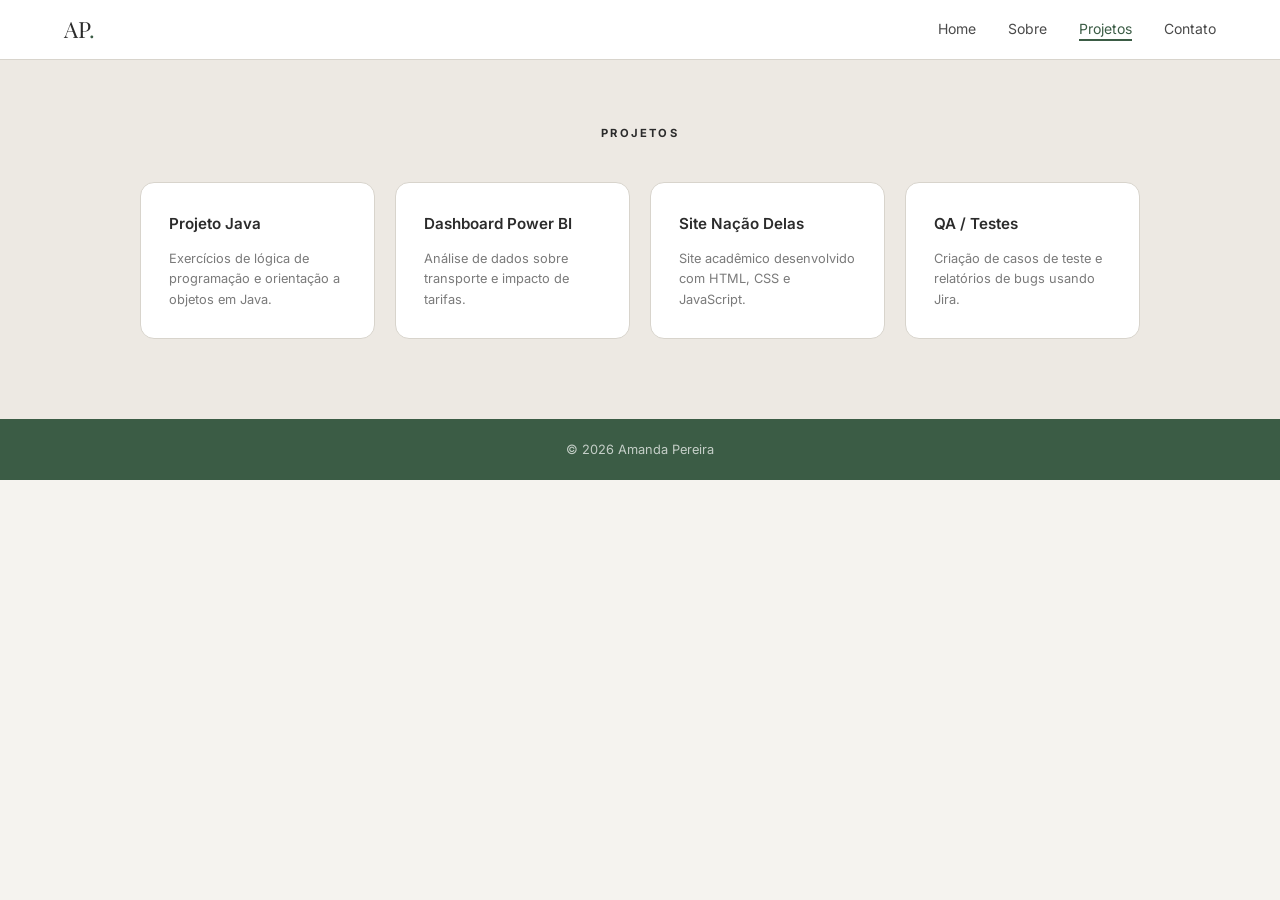
<file: projetos.html>
<!DOCTYPE html>
<html lang="pt-BR">
<head>
  <meta charset="UTF-8" />
  <meta name="viewport" content="width=device-width, initial-scale=1.0" />
  <title>Projetos | Amanda Pereira</title>

  <link href="https://fonts.googleapis.com/css2?family=Playfair+Display:wght@400;700&family=Inter:wght@300;400;500;600&display=swap" rel="stylesheet" />

  <link rel="stylesheet" href="css/style.css">
</head>

<body>

  <!-- nav -->
  <nav>
    <div class="nav-logo">AP<span>.</span></div>

    <ul class="nav-links">
      <li><a href="index.html">Home</a></li>
      <li><a href="sobre.html">Sobre</a></li>
      <li><a href="projetos.html" class="active">Projetos</a></li>
      <li><a href="contato.html">Contato</a></li>
    </ul>
  </nav>

  <!-- projetos -->
  <section class="projetos">
    <div class="projetos-inner">

      <h2 class="titulo-secao">Projetos</h2>

      <div class="projetos-grid">

        <div class="projeto-card">
          <h3>Projeto Java</h3>
          <p>Exercícios de lógica de programação e orientação a objetos em Java.</p>
        </div>

        <div class="projeto-card">
          <h3>Dashboard Power BI</h3>
          <p>Análise de dados sobre transporte e impacto de tarifas.</p>
        </div>

        <div class="projeto-card">
          <h3>Site Nação Delas</h3>
          <p>Site acadêmico desenvolvido com HTML, CSS e JavaScript.</p>
        </div>

        <div class="projeto-card">
          <h3>QA / Testes</h3>
          <p>Criação de casos de teste e relatórios de bugs usando Jira.</p>
        </div>

      </div>

    </div>
  </section>

  <!-- footer -->
  <footer>
    <p>© 2026 Amanda Pereira</p>
  </footer>

</body>
</html>
</file>
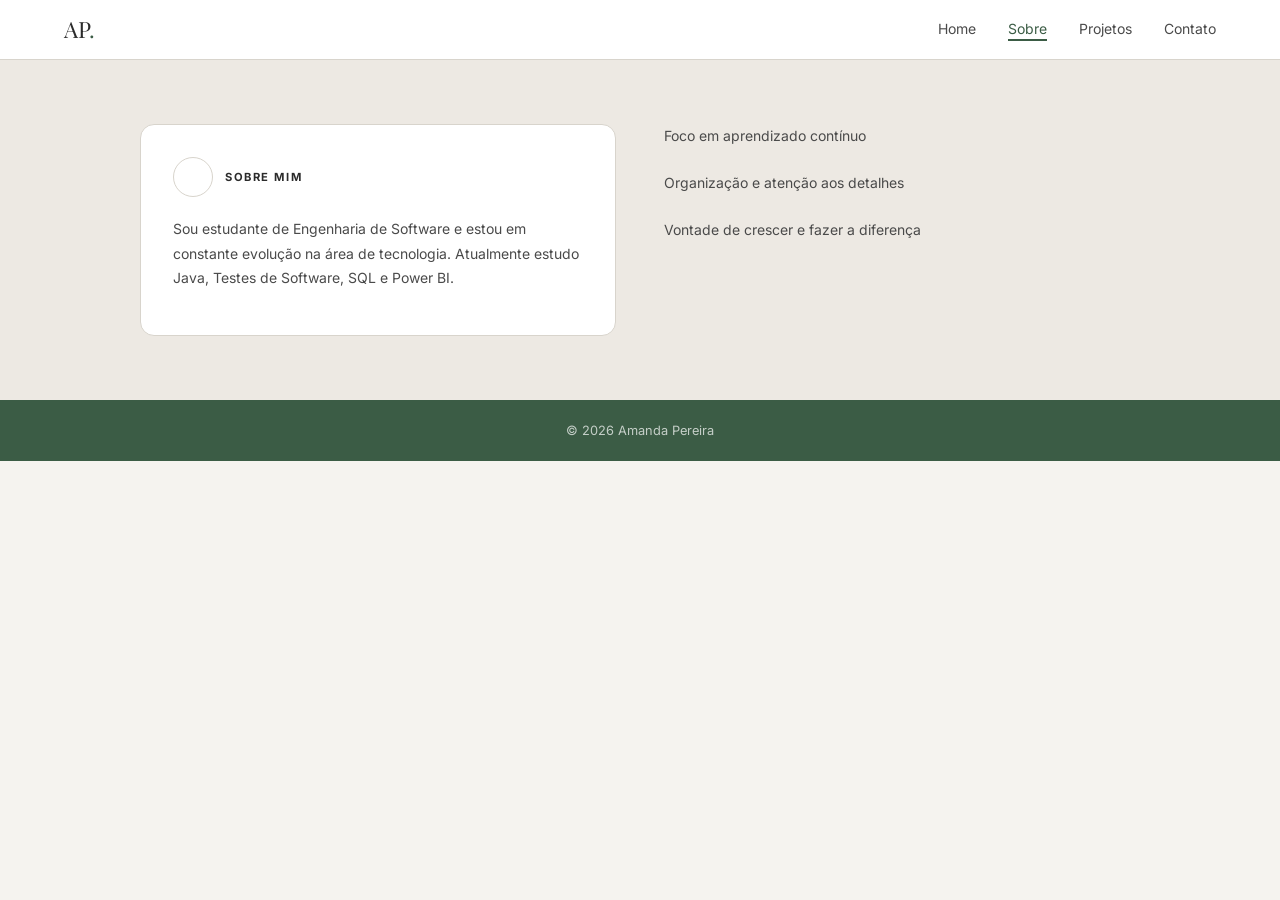
<file: sobre.html>
<!DOCTYPE html>
<html lang="pt-BR">
<head>
  <meta charset="UTF-8" />
  <meta name="viewport" content="width=device-width, initial-scale=1.0" />
  <title>Sobre | Amanda Pereira</title>

  <link href="https://fonts.googleapis.com/css2?family=Playfair+Display:wght@400;700&family=Inter:wght@300;400;500;600&display=swap" rel="stylesheet" />

  <link rel="stylesheet" href="css/style.css">
</head>

<body>

  <!-- nav -->
  <nav>
    <div class="nav-logo">AP<span>.</span></div>

    <ul class="nav-links">
      <li><a href="index.html">Home</a></li>
      <li><a href="sobre.html" class="active">Sobre</a></li>
      <li><a href="projetos.html">Projetos</a></li>
      <li><a href="contato.html">Contato</a></li>
    </ul>
  </nav>

  <!-- sobre -->
  <section class="sobre-section">
    <div class="sobre-inner">

      <div class="sobre-card">
        <div class="sobre-card-header">
          <div class="sobre-icon"></div>
          <h2>Sobre Mim</h2>
        </div>

        <p>
          Sou estudante de Engenharia de Software e estou em constante evolução na área de tecnologia.
          Atualmente estudo Java, Testes de Software, SQL e Power BI.
        </p>
      </div>

      <div class="sobre-tracos">

        <div class="traco">Foco em aprendizado contínuo</div>
        <div class="traco">Organização e atenção aos detalhes</div>
        <div class="traco">Vontade de crescer e fazer a diferença</div>

      </div>

    </div>
  </section>

  <footer>
    <p>© 2026 Amanda Pereira</p>
  </footer>

</body>
</html>
</file>
<file: css/style.css>
/* variaveis*/
:root {
  --verde-escuro:  #3b5c45;
  --verde-medio:   #4e7a5a;
  --verde-claro:   #c8d9c4;
  --creme:         #f5f3ef;
  --creme-escuro:  #ede9e3;
  --areia:         #e8e4dc;
  --texto-escuro:  #2b2b2b;
  --texto-medio:   #4a4a4a;
  --texto-claro:   #7a7a7a;
  --branco:        #ffffff;
  --borda:         #d8d4cc;

  --fonte-titulo: 'Playfair Display', Georgia, serif;
  --fonte-corpo:  'Inter', system-ui, sans-serif;
}


/* reset*/
*, *::before, *::after {
  box-sizing: border-box;
  margin: 0;
  padding: 0;
}

html {
  scroll-behavior: smooth;
}

body {
  font-family: var(--fonte-corpo);
  background-color: var(--creme);
  color: var(--texto-escuro);
  font-size: 15px;
  line-height: 1.65;
}

a {
  text-decoration: none;
  color: inherit;
}

img {
  display: block;
  max-width: 100%;
}

.titulo-secao {
  text-align: center;
  font-size: 0.7rem;
  font-weight: 700;
  letter-spacing: 0.2em;
  text-transform: uppercase;
  color: var(--texto-escuro);
  margin-bottom: 2.5rem;
}


/* nav */
nav {
  position: sticky;
  top: 0;
  z-index: 100;
  background: var(--branco);
  border-bottom: 1px solid var(--borda);
  display: flex;
  align-items: center;
  justify-content: space-between;
  padding: 0 5%;
  height: 60px;
}

.nav-logo {
  font-family: var(--fonte-titulo);
  font-size: 1.4rem;
}

.nav-logo span {
  color: var(--verde-escuro);
}

.nav-links {
  display: flex;
  gap: 2rem;
  list-style: none;
}

.nav-links a {
  font-size: 0.875rem;
  color: var(--texto-medio);
  padding-bottom: 2px;
  border-bottom: 2px solid transparent;
  transition: color 0.2s, border-color 0.2s;
}

.nav-links a:hover,
.nav-links a.active {
  color: var(--verde-escuro);
  border-bottom-color: var(--verde-escuro);
}


/* hero*/
.hero {
  display: grid;
  grid-template-columns: 1fr 1fr;
  align-items: center;
  gap: 3rem;
  max-width: 1000px;
  margin: 0 auto;
  padding: 6rem 5% 5rem;
}

.eyebrow {
  font-size: 0.95rem;
  color: var(--texto-claro);
  margin-bottom: 0.5rem;
}

.hero-texto h1 {
  font-family: var(--fonte-titulo);
  font-size: clamp(2.8rem, 6vw, 4rem);
  line-height: 1.1;
  color: var(--verde-escuro);
  margin-bottom: 1rem;
}

.divisor {
  width: 40px;
  height: 2px;
  background: var(--verde-medio);
  margin-bottom: 1rem;
}

.cargo {
  font-size: 1rem;
  font-weight: 500;
  color: var(--texto-medio);
  margin-bottom: 0.75rem;
}

.tags {
  display: flex;
  flex-wrap: wrap;
  gap: 0.5rem;
  margin-bottom: 2rem;
  font-size: 0.82rem;
  color: var(--texto-claro);
}

.tags span:not(:last-child)::after {
  content: ' •';
  color: var(--verde-claro);
  margin-left: 0.5rem;
}

.btn {
  display: inline-block;
  background: var(--verde-escuro);
  color: var(--branco);
  font-size: 0.75rem;
  font-weight: 600;
  letter-spacing: 0.1em;
  text-transform: uppercase;
  padding: 0.85rem 1.75rem;
  border-radius: 8px;
  transition: background 0.2s, transform 0.15s;
}

.btn:hover {
  background: var(--verde-medio);
  transform: translateY(-2px);
}

.hero-foto {
  border-radius: 14px;
  overflow: hidden;
  aspect-ratio: 3 / 4;
  background: var(--areia);
}

.hero-foto img {
  width: 100%;
  height: 100%;
  object-fit: cover;
}


/* sobre*/
.sobre-section {
  background: var(--creme-escuro);
  padding: 4rem 5%;
}

.sobre-inner {
  max-width: 1000px;
  margin: 0 auto;
  display: grid;
  grid-template-columns: 1fr 1fr;
  gap: 3rem;
  align-items: start;
}

.sobre-card {
  background: var(--branco);
  border: 1px solid var(--borda);
  border-radius: 14px;
  padding: 2rem;
}

/* Header do card: ícone + título lado a lado */
.sobre-card-header {
  display: flex;
  align-items: center;
  gap: 0.75rem;
  margin-bottom: 1.25rem;
}

.sobre-icon {
  width: 40px;
  height: 40px;
  border: 1.5px solid var(--borda);
  border-radius: 50%;
  display: flex;
  align-items: center;
  justify-content: center;
  color: var(--texto-medio);
  flex-shrink: 0; /* não encolhe */
}

.sobre-card-header h2 {
  font-size: 0.7rem;
  font-weight: 700;
  letter-spacing: 0.14em;
  text-transform: uppercase;
}

.sobre-card p {
  font-size: 0.875rem;
  color: var(--texto-medio);
  line-height: 1.75;
  margin-bottom: 0.75rem;
}

/* Traços de personalidade */
.sobre-tracos {
  display: flex;
  flex-direction: column;
  justify-content: center;
  gap: 1.5rem;
}

.traco {
  display: flex;
  align-items: center;
  gap: 0.875rem;
  font-size: 0.875rem;
  color: var(--texto-medio);
}

.traco-icon {
  width: 36px;
  height: 36px;
  display: flex;
  align-items: center;
  justify-content: center;
  color: var(--verde-escuro);
  flex-shrink: 0;
}


/* habilidades */
.habilidades {
  padding: 4rem 5%;
  background: var(--creme);
}

.habilidades-inner {
  max-width: 1000px;
  margin: 0 auto;
}

.habilidades-grid {
  display: flex;
  flex-wrap: wrap;
  gap: 1rem;
  justify-content: center;
}

.habilidade-card {
  background: var(--branco);
  border: 1px solid var(--borda);
  border-radius: 8px;
  padding: 1.1rem 1.4rem;
  min-width: 90px;

  /* ícone e texto empilhados */
  display: flex;
  flex-direction: column;
  align-items: center;
  gap: 0.5rem;

  transition: border-color 0.2s, transform 0.15s, box-shadow 0.2s;
  cursor: default;
}

.habilidade-card:hover {
  border-color: var(--verde-medio);
  transform: translateY(-2px);
  box-shadow: 0 4px 12px rgba(0,0,0,0.07);
}

/* O SVG dentro do card fica verde escuro */
.habilidade-card svg {
  color: var(--verde-escuro);
}

/* O texto abaixo do ícone */
.habilidade-card span {
  font-size: 0.75rem;
  font-weight: 500;
  color: var(--texto-medio);
  text-align: center;
}


/* projetos*/
.projetos {
  padding: 4rem 5% 5rem;
  background: var(--creme-escuro);
}

.projetos-inner {
  max-width: 1000px;
  margin: 0 auto;
}

.projetos-grid {
  display: grid;
  grid-template-columns: repeat(auto-fit, minmax(220px, 1fr));
  gap: 1.25rem;
}

.projeto-card {
  background: var(--branco);
  border: 1px solid var(--borda);
  border-radius: 14px;
  padding: 1.75rem;
  display: flex;
  flex-direction: column;
  gap: 0.75rem;
  transition: box-shadow 0.2s, transform 0.15s;
}

.projeto-card:hover {
  box-shadow: 0 4px 16px rgba(0,0,0,0.08);
  transform: translateY(-2px);
}

/* Círculo cinza com ícone SVG verde */
.projeto-icone {
  width: 48px;
  height: 48px;
  background: var(--creme-escuro);
  border-radius: 50%;
  display: flex;
  align-items: center;
  justify-content: center;
  color: var(--verde-escuro);
  margin-bottom: 0.25rem;
}

.projeto-card h3 {
  font-size: 0.95rem;
  font-weight: 600;
}

.projeto-card p {
  font-size: 0.8rem;
  color: var(--texto-claro);
  line-height: 1.6;
  flex: 1;
}

.projeto-link {
  font-size: 0.78rem;
  color: var(--verde-escuro);
  font-weight: 500;
  transition: letter-spacing 0.15s;
}

.projeto-link:hover {
  letter-spacing: 0.02em;
}


/* contato */
.contato {
  padding: 4rem 5%;
  background: var(--creme);
}

.contato-inner {
  max-width: 1000px;
  margin: 0 auto;
  display: grid;
  grid-template-columns: 1fr 1fr;
  gap: 3rem;
  align-items: start;
}

.contato-info h2 {
  font-size: 0.7rem;
  font-weight: 700;
  letter-spacing: 0.2em;
  text-transform: uppercase;
  margin-bottom: 1.5rem;
}

/* Linha de contato: ícone + texto lado a lado */
.contato-item {
  display: flex;
  align-items: center;
  gap: 0.75rem;
  font-size: 0.875rem;
  color: var(--texto-medio);
  margin-bottom: 0.875rem;
}

.contato-item svg {
  color: var(--verde-escuro);
  flex-shrink: 0;
}

.contato-citacao {
  background: var(--branco);
    border: 1px solid var(--borda);
    border-radius: 14px;
    padding: 2rem;
    max-width: 450px;
    width: 100%;
}

.aspas {
  font-family: var(--fonte-titulo);
  font-size: 4rem;
  line-height: 1;
  color: var(--verde-claro);
  display: block;
  margin-bottom: 0.5rem;
}

.contato-citacao blockquote {
  font-family: var(--fonte-titulo);
  font-size: 1.05rem;
  color: var(--texto-medio);
  font-style: italic;
  line-height: 1.6;
}


/* rodapé */
footer {
  background: var(--verde-escuro);
  color: rgba(255, 255, 255, 0.7);
  text-align: center;
  padding: 1.25rem 5%;
  font-size: 0.8rem;
}


/* animacao */
.reveal {
  opacity: 1;
  transform: none;
}


/* responsividade */
@media (max-width: 700px) {
  .hero {
    grid-template-columns: 1fr;
    padding-top: 3rem;
  }

  .hero-foto {
    max-width: 280px;
    margin: 0 auto;
  }

  .sobre-inner,
  .contato-inner {
    grid-template-columns: 1fr;
  }

  .nav-links {
    gap: 1rem;
  }
}

#formContato{
    display:flex;
    flex-direction:column;
    gap:15px;
    margin-top:20px;
}

#formContato input,
#formContato textarea{

     width: 100%;
    padding: 12px 14px;

    border: 1px solid var(--borda);
    border-radius: 8px;

    background: var(--creme);

    color: var(--texto-escuro);

    font-size: 14px;

    font-family: inherit;

    transition: .25s;
}

#formContato input,
#formContato textarea{

    width:100%;
    padding:14px;

    border:1px solid var(--borda);

    background: var(--creme);

    color: var(--texto-escuro);

    border-radius:8px;

    font-size:15px;

    font-family:inherit;

    outline:none;
}

#formContato input:focus,
#formContato textarea:focus{

    border-color: var(--verde-medio);

    box-shadow: 0 0 0 3px rgba(78,122,90,.15);

}

.reveal {
  opacity: 0;
  transform: translateY(20px);
  transition: all 0.6s ease;
}

.reveal.visivel {
  opacity: 1;
  transform: translateY(0);
}
</file>
